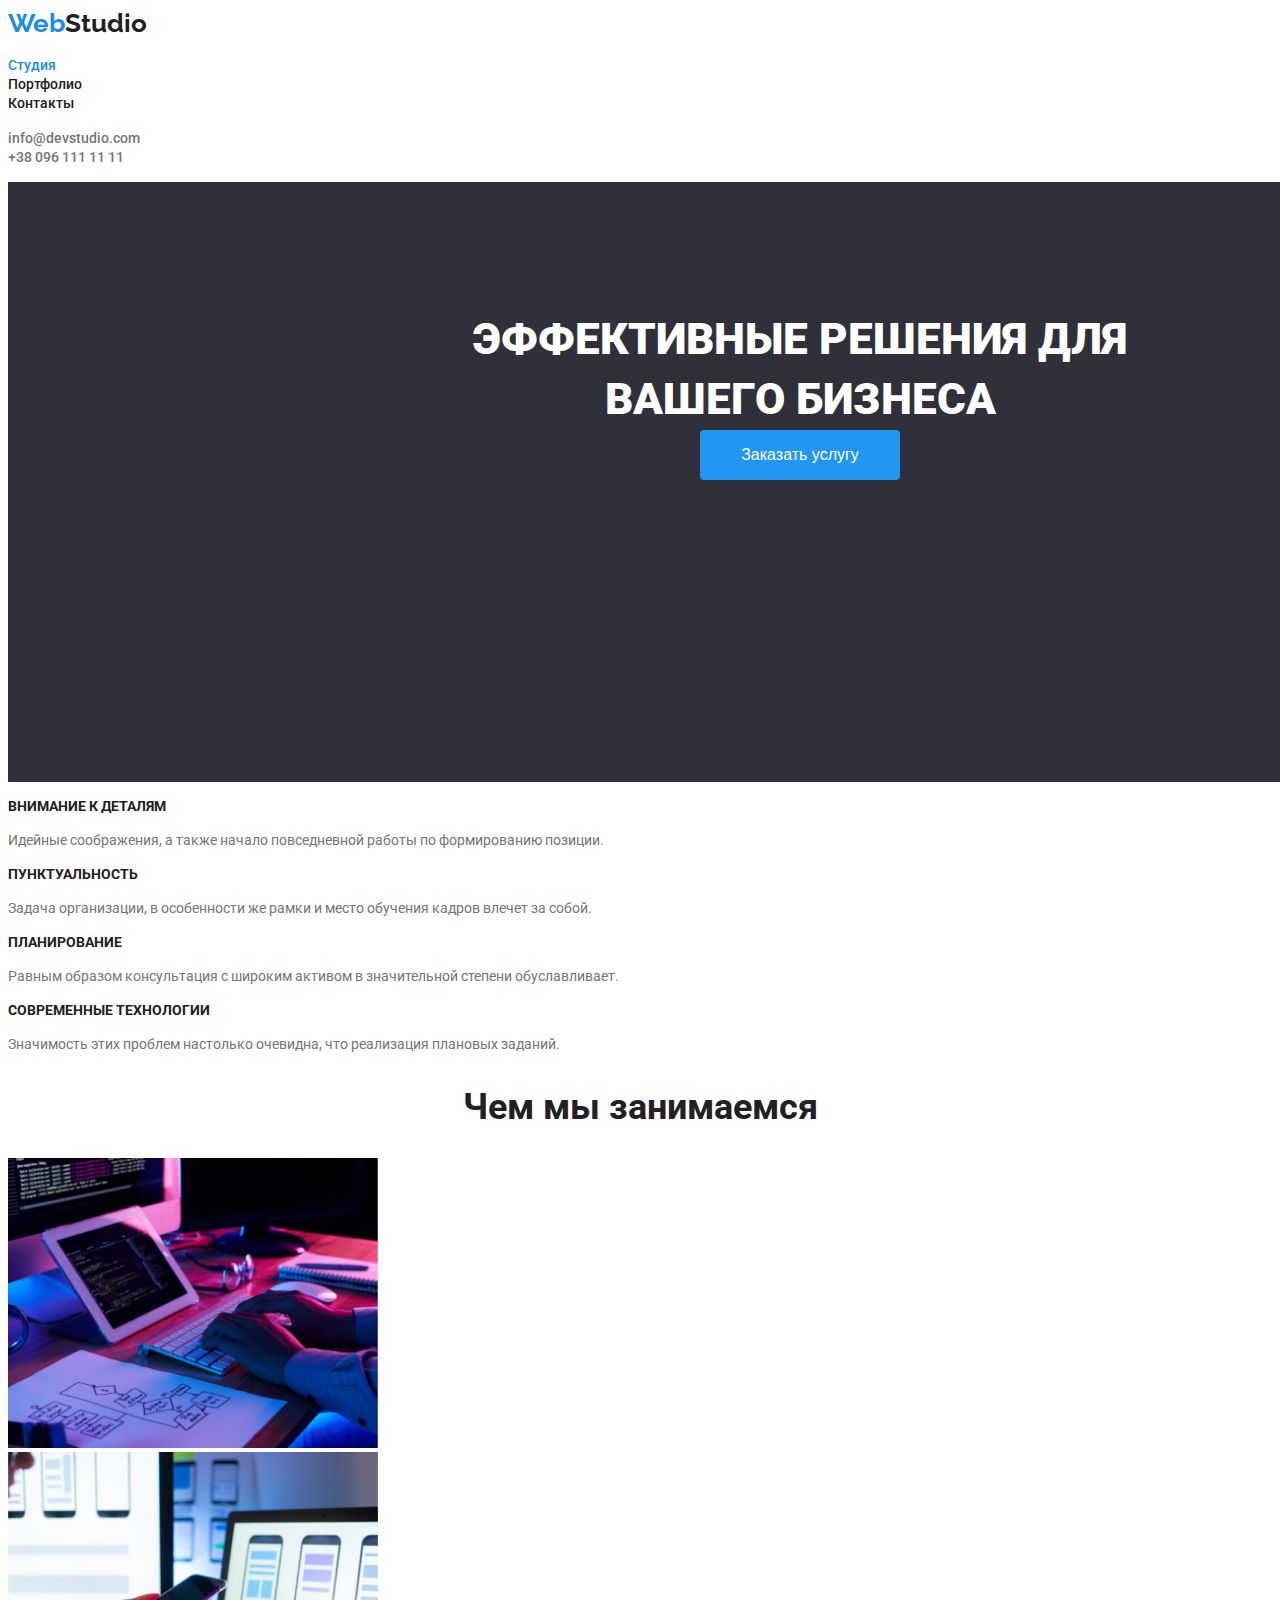
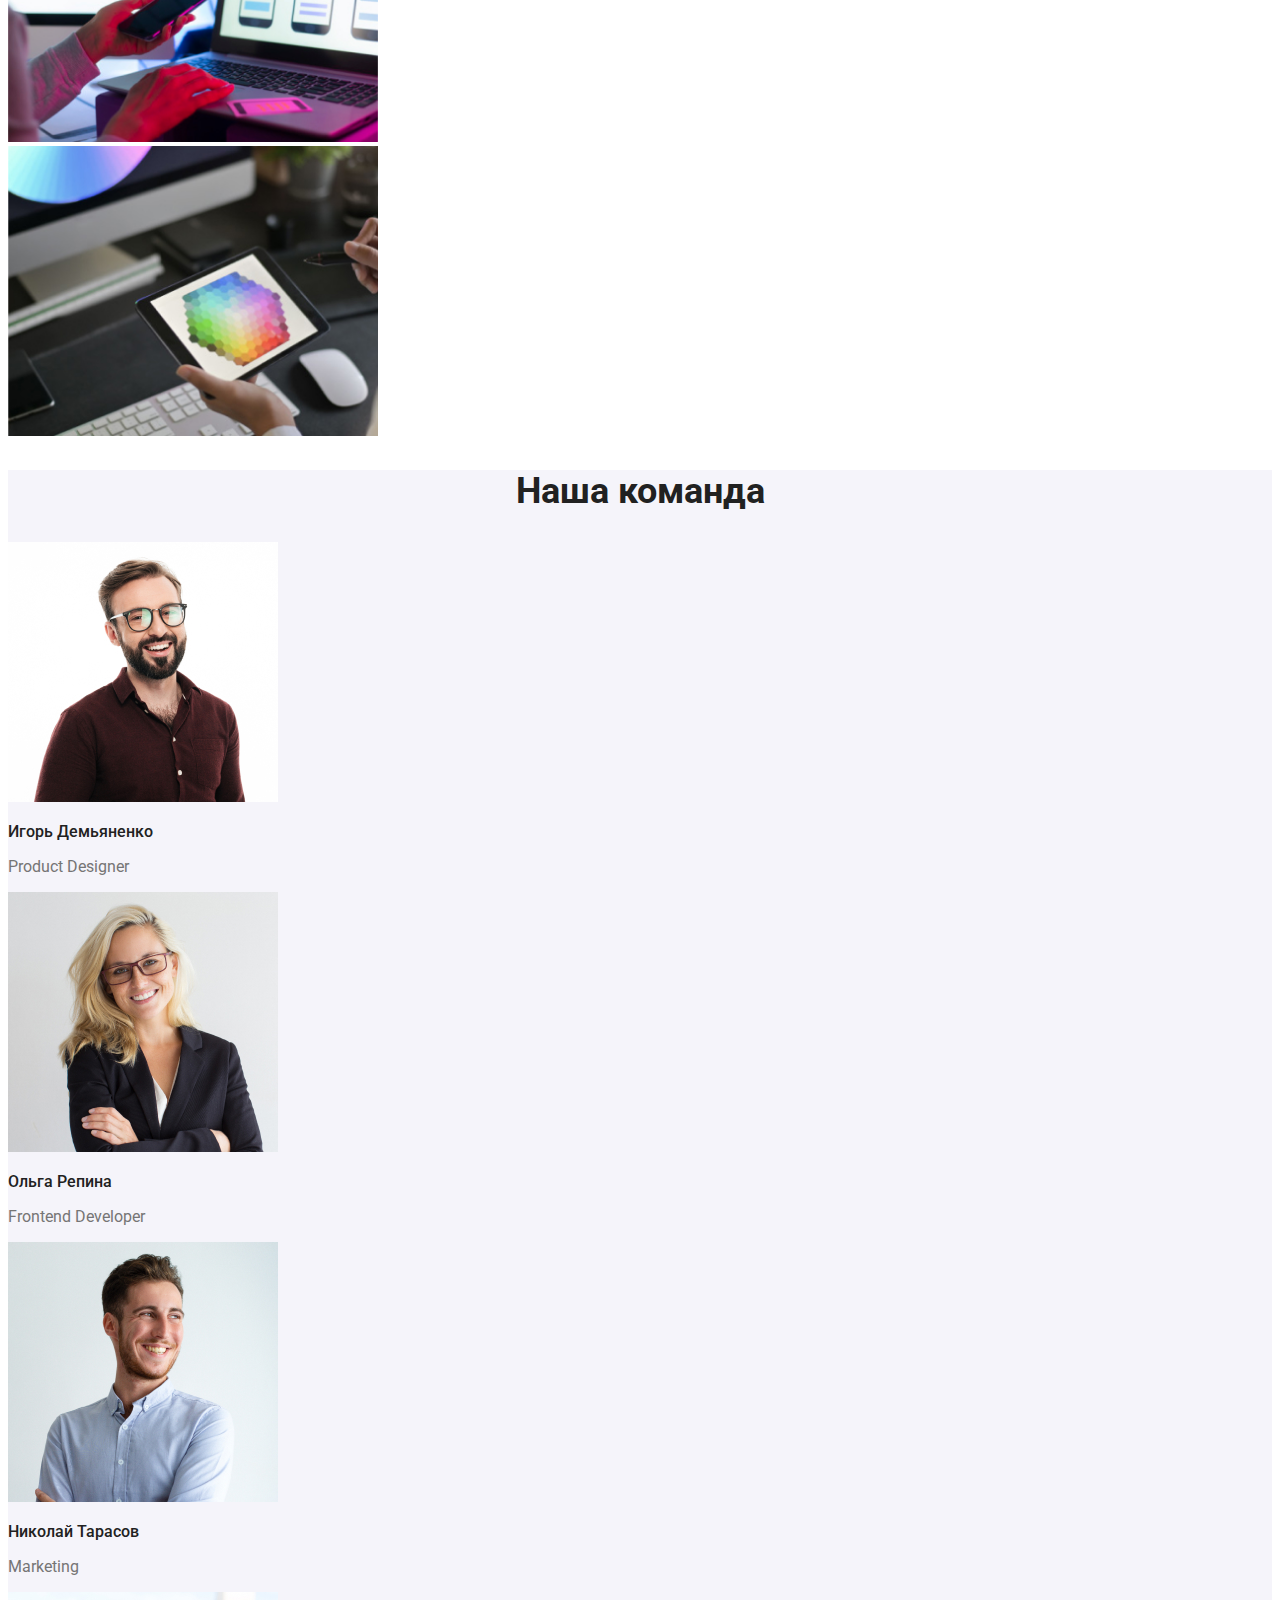
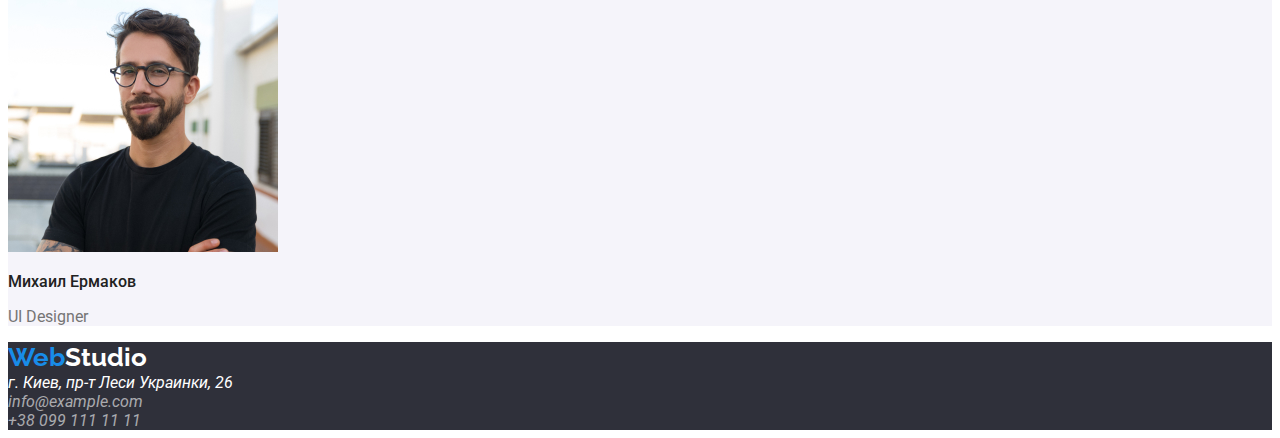
<file: docs/index.html>
<!DOCTYPE html>
<html lang="en">
  <head>
    <meta charset="UTF-8" />
    <meta http-equiv="X-UA-Compatible" content="IE=edge" />
    <meta name="viewport" content="width=device-width, initial-scale=1.0" />
    <link rel="stylesheet" href="./css/styles.css" />
    <title>Main</title>
    <link rel="preconnect" href="https://fonts.googleapis.com" />
    <link rel="preconnect" href="https://fonts.gstatic.com" crossorigin />
    <link
      href="https://fonts.googleapis.com/css2?family=Raleway:wght@700&family=Roboto:wght@400;500;700;900&display=swap"
      rel="stylesheet"
    />
  </head>

  <body class="text">
    <header>
      <nav>
        <a href="./index.html" class="logo">
          <span class="in-span">Web</span>Studio</a
        >
        <ul class="head-nav">
          <li>
            <a href="./index.html" class="active-page">Студия</a>
          </li>
          <li><a href="./portfolio.html">Портфолио</a></li>
          <li><a href="">Контакты</a></li>
        </ul>
        <ul class="head-nav text-paragraph-connect">
          <li>
            <a href="mailto:info@devstudio.com">info@devstudio.com</a>
          </li>
          <li>
            <a href="tel:+380961111111">+38 096 111 11 11</a>
          </li>
        </ul>
      </nav>
    </header>

    <main>
      <section class="back-color-dark upper-text hero-size">
        <h1 class="position-text">Эффективные решения для вашего бизнеса</h1>
        <button
          type="button"
          class="active-button position-button order-servis"
        >
          Заказать услугу
        </button>
      </section>

      <section class="upper-text">
        <h2 class="visually-hidden">Наши преимущества</h2>
        <ul class="text-paragraph">
          <li>
            <h3>Внимание к деталям</h3>
            <p>
              Идейные соображения, а также начало повседневной работы по
              формированию позиции.
            </p>
          </li>
          <li>
            <h3>Пунктуальность</h3>
            <p>
              Задача организации, в особенности же рамки и место обучения кадров
              влечет за собой.
            </p>
          </li>
          <li>
            <h3>Планирование</h3>
            <p>
              Равным образом консультация с широким активом в значительной
              степени обуславливает.
            </p>
          </li>
          <li>
            <h3>Современные технологии</h3>
            <p>
              Значимость этих проблем настолько очевидна, что реализация
              плановых заданий.
            </p>
          </li>
        </ul>
      </section>

      <section>
        <h2>Чем мы занимаемся</h2>
        <ul>
          <li>
            <img
              src="./img/1.jpg"
              alt="the developer works in the workplace"
              width="370"
            />
          </li>
          <li>
            <img
              src="./img/2.jpg "
              alt="mobile application development"
              width="370"
            />
          </li>
          <li>
            <img src="./img/3.jpg" alt="graphic design" width="370" />
          </li>
        </ul>
      </section>
      <section class="back-color-light size-h3">
        <h2>Наша команда</h2>
        <ul class="text-paragraph">
          <li>
            <img src="./img/4.jpg" alt="man in brown shirt" width="270" />
            <h3>Игорь Демьяненко</h3>
            <p>Product Designer</p>
          </li>
          <li>
            <img src="./img/5.jpg" alt="woman in black jacket" width="270" />
            <h3>Ольга Репина</h3>
            <p>Frontend Developer</p>
          </li>
          <li>
            <img src="./img/6.jpg" alt="man in blue shirt" width="270" />
            <h3>Николай Тарасов</h3>
            <p>Marketing</p>
          </li>
          <li>
            <img src="./img/7.jpg" alt="man in black t-shirt" width="270" />
            <h3>Михаил Ермаков</h3>
            <p>UI Designer</p>
          </li>
        </ul>
      </section>
    </main>

    <footer class="back-color-dark">
      <a href="./index.html" class="logo">
        <span class="in-span">Web</span>Studio</a
      >
      <address class="addr">
        г. Киев, пр-т Леси Украинки, 26<br />

        <a href="mailto:info@devstudio.com">info@example.com</a> <br />
        <a href="tel:+380961111111">+38 099 111 11 11</a>
      </address>
    </footer>
  </body>
</html>
</file>
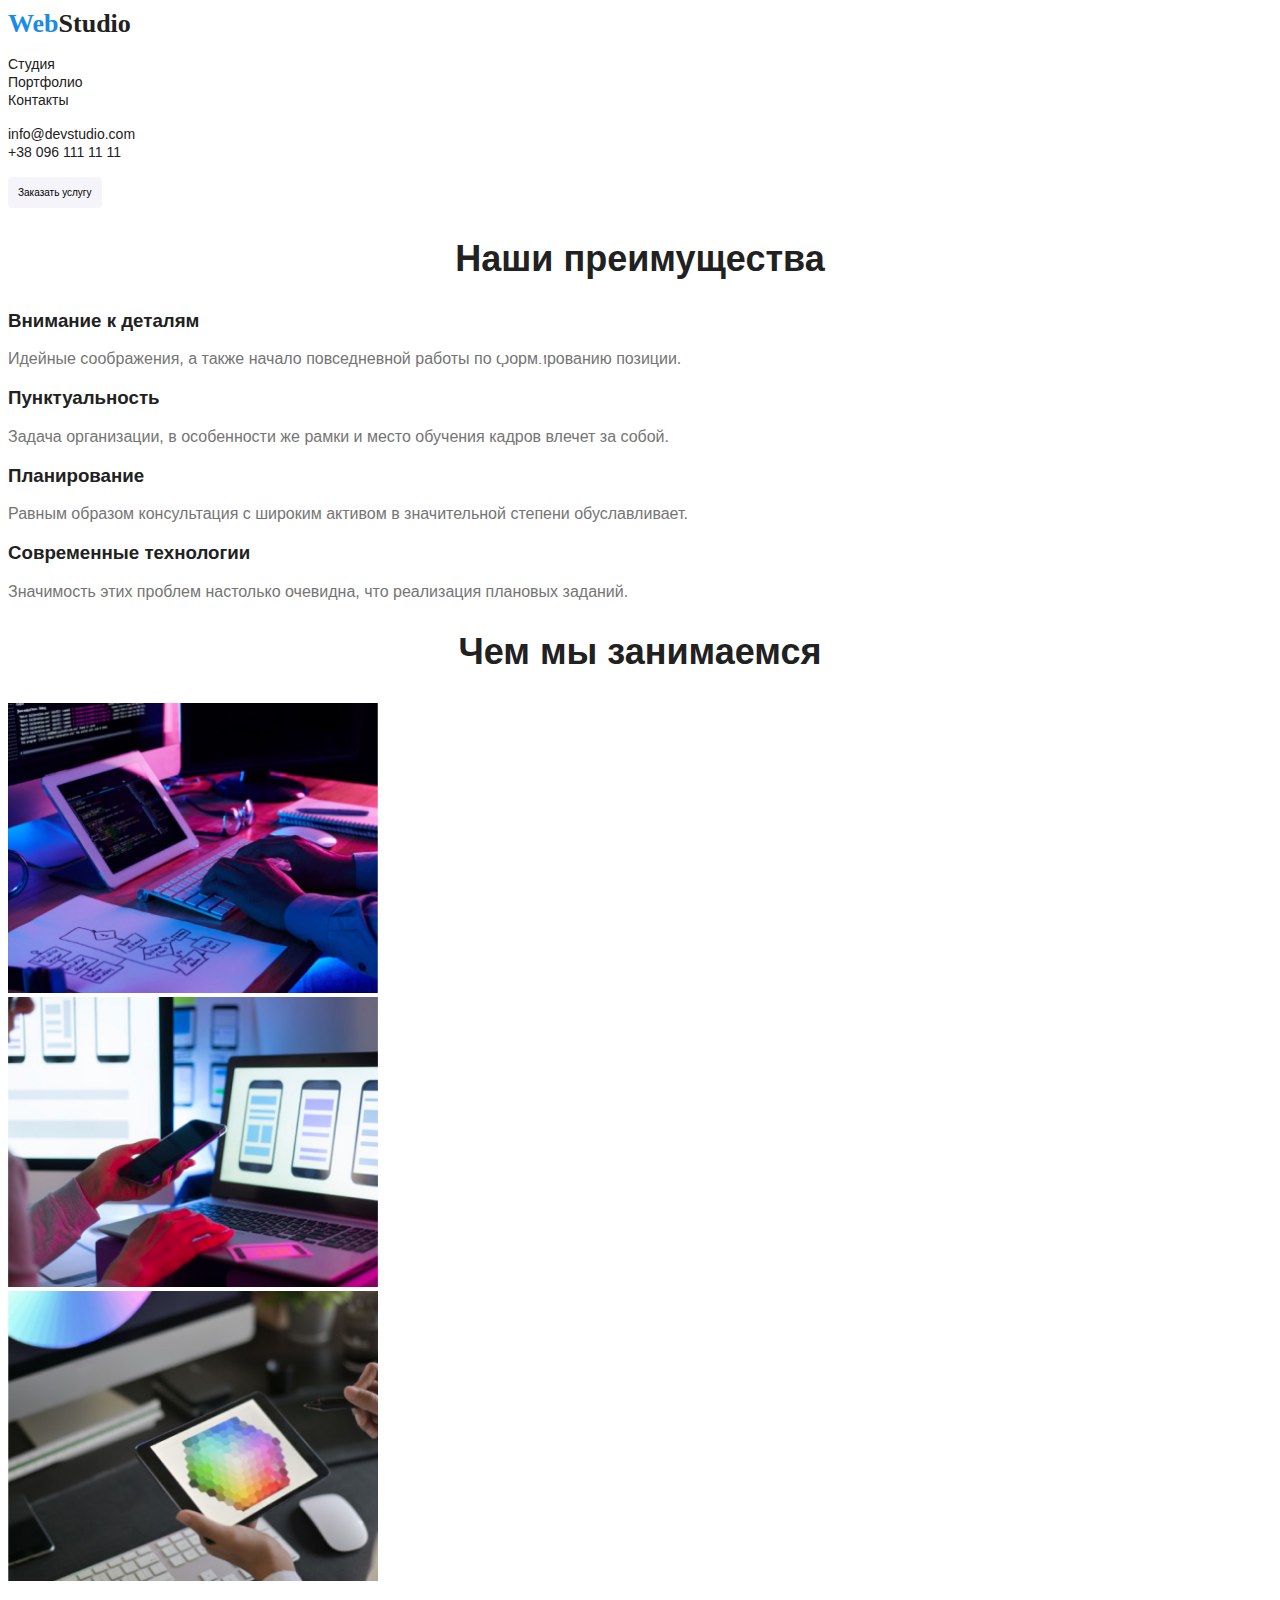
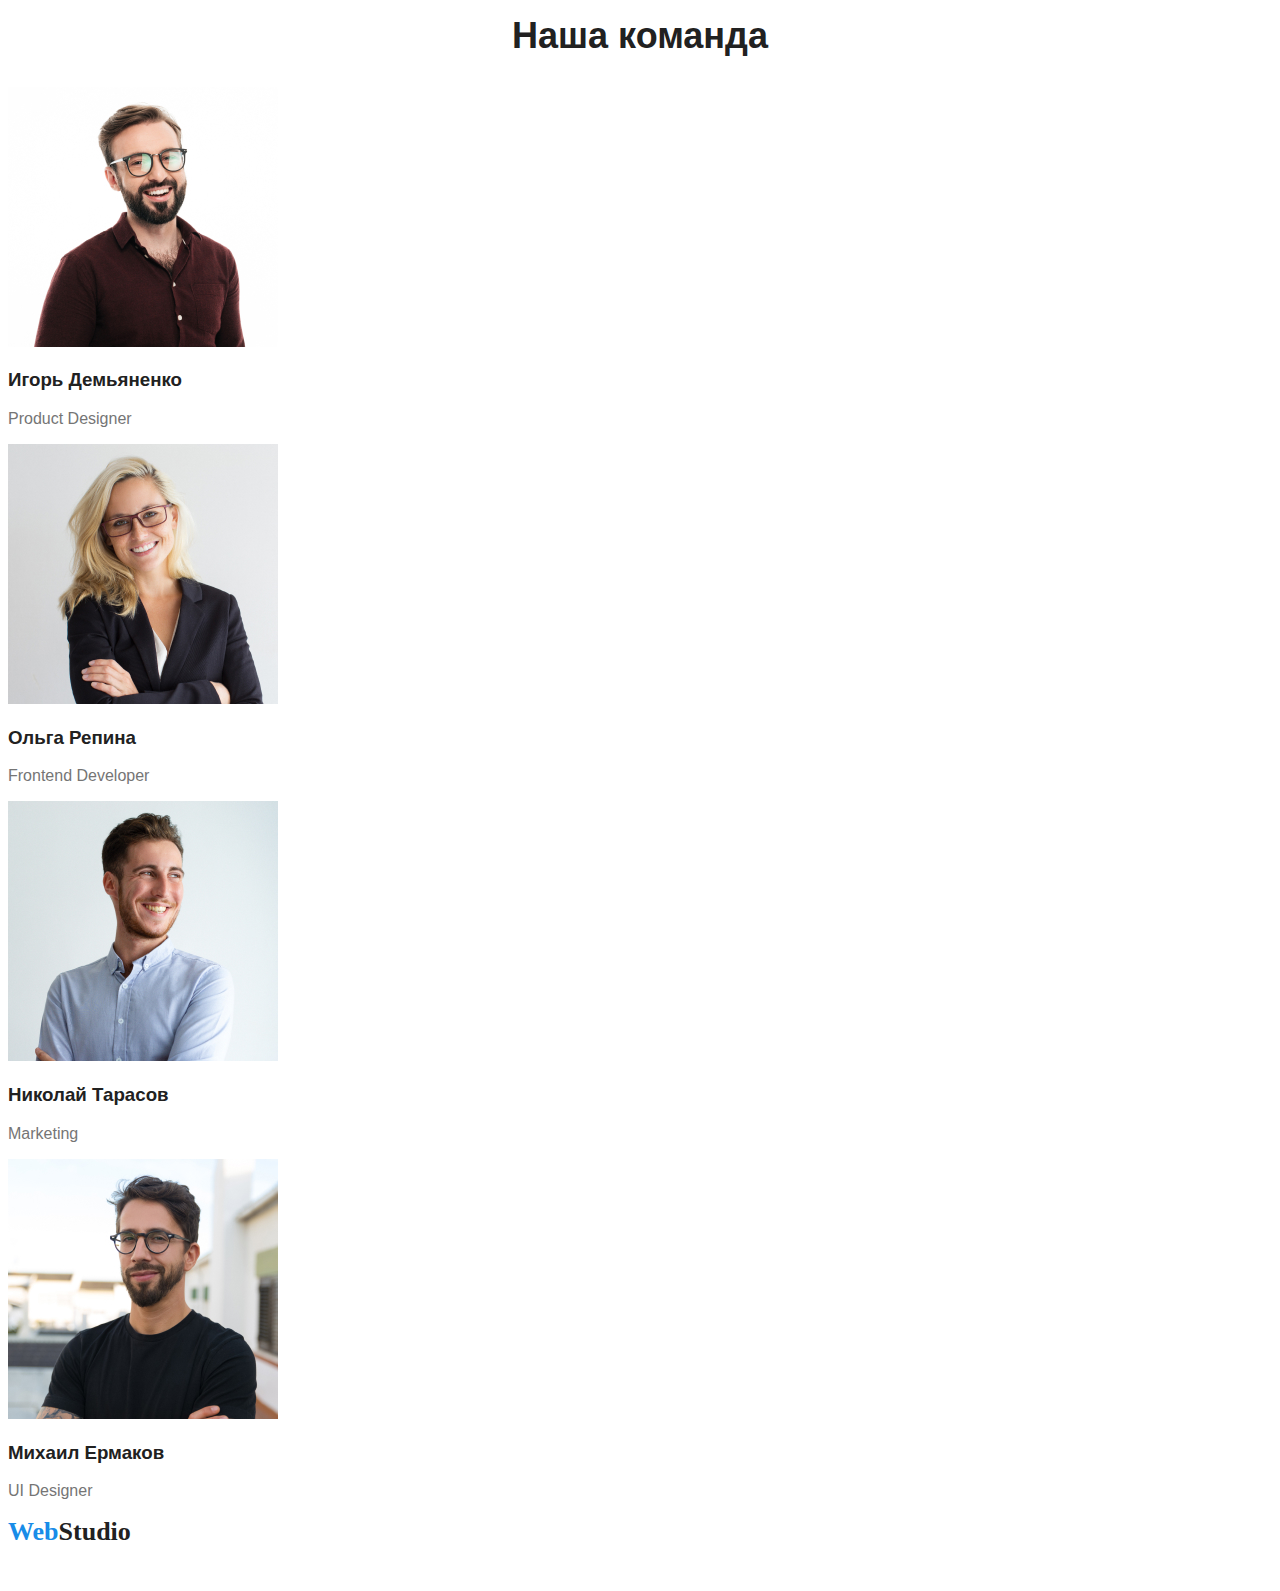
<file: docs/main.html>
<!DOCTYPE html>
<html lang="en">
  <head>
    <meta charset="UTF-8" />
    <meta http-equiv="X-UA-Compatible" content="IE=edge" />
    <meta name="viewport" content="width=device-width, initial-scale=1.0" />
    <link rel="stylesheet" href="./css/styles.css" />
    <title>Main</title>
  </head>

  <body class="text">
    <header>
      <nav>
        <a href="./main.html" class="logo">
          <span class="in-span">Web</span>Studio</a
        >
        <ul class="head-nav">
          <li><a href="./main.html">Студия</a></li>
          <li><a href="./portfolio.html">Портфолио</a></li>
          <li><a href="">Контакты</a></li>
        </ul>
        <ul class="head-nav text-paragraph">
          <li>
            <a href="mailto:info@devstudio.com">info@devstudio.com</a>
          </li>
          <li>
            <a href="tel:+380961111111">+38 096 111 11 11</a>
          </li>
        </ul>
      </nav>
    </header>

    <main>
      <section class="sect-back-colr">
        <h1>Эффективные решения для вашего бизнеса</h1>
        <button type="button">Заказать услугу</button>
      </section>

      <section>
        <h2>Наши преимущества</h2>
        <ul class="text-paragraph">
          <li>
            <h3>Внимание к деталям</h3>
            <p>
              Идейные соображения, а также начало повседневной работы по
              формированию позиции.
            </p>
          </li>
          <li>
            <h3>Пунктуальность</h3>
            <p>
              Задача организации, в особенности же рамки и место обучения кадров
              влечет за собой.
            </p>
          </li>
          <li>
            <h3>Планирование</h3>
            <p>
              Равным образом консультация с широким активом в значительной
              степени обуславливает.
            </p>
          </li>
          <li>
            <h3>Современные технологии</h3>
            <p>
              Значимость этих проблем настолько очевидна, что реализация
              плановых заданий.
            </p>
          </li>
        </ul>
      </section>

      <section>
        <h2>Чем мы занимаемся</h2>
        <ul>
          <li>
            <img
              src="./img/1.jpg"
              alt="the developer works in the workplace"
              width="370"
            />
          </li>
          <li>
            <img
              src="./img/2.jpg "
              alt="mobile application development"
              width="370"
            />
          </li>
          <li>
            <img src="./img/3.jpg" alt="graphic design" width="370" />
          </li>
        </ul>
      </section>
      <section>
        <h2>Наша команда</h2>
        <ul class="text-paragraph">
          <li>
            <img src="./img/4.jpg" alt="man in brown shirt" width="270" />
            <h3>Игорь Демьяненко</h3>
            <p>Product Designer</p>
          </li>
          <li>
            <img src="./img/5.jpg" alt="woman in black jacket" width="270" />
            <h3>Ольга Репина</h3>
            <p>Frontend Developer</p>
          </li>
          <li>
            <img src="./img/6.jpg" alt="man in blue shirt" width="270" />
            <h3>Николай Тарасов</h3>
            <p>Marketing</p>
          </li>
          <li>
            <img src="./img/7.jpg" alt="man in black t-shirt" width="270" />
            <h3>Михаил Ермаков</h3>
            <p>UI Designer</p>
          </li>
        </ul>
      </section>
    </main>

    <footer class="sect-back-colr">
      <a href="./main.html" class="logo">
        <span class="in-span">Web</span>Studio</a
      >
      <address class="addr">
        г. Киев, пр-т Леси Украинки, 26<br />

        <a href="mailto:info@devstudio.com">info@example.com</a>
        <a href="tel:+380961111111">+38 099 111 11 11</a>
      </address>
    </footer>
  </body>
</html>
</file>
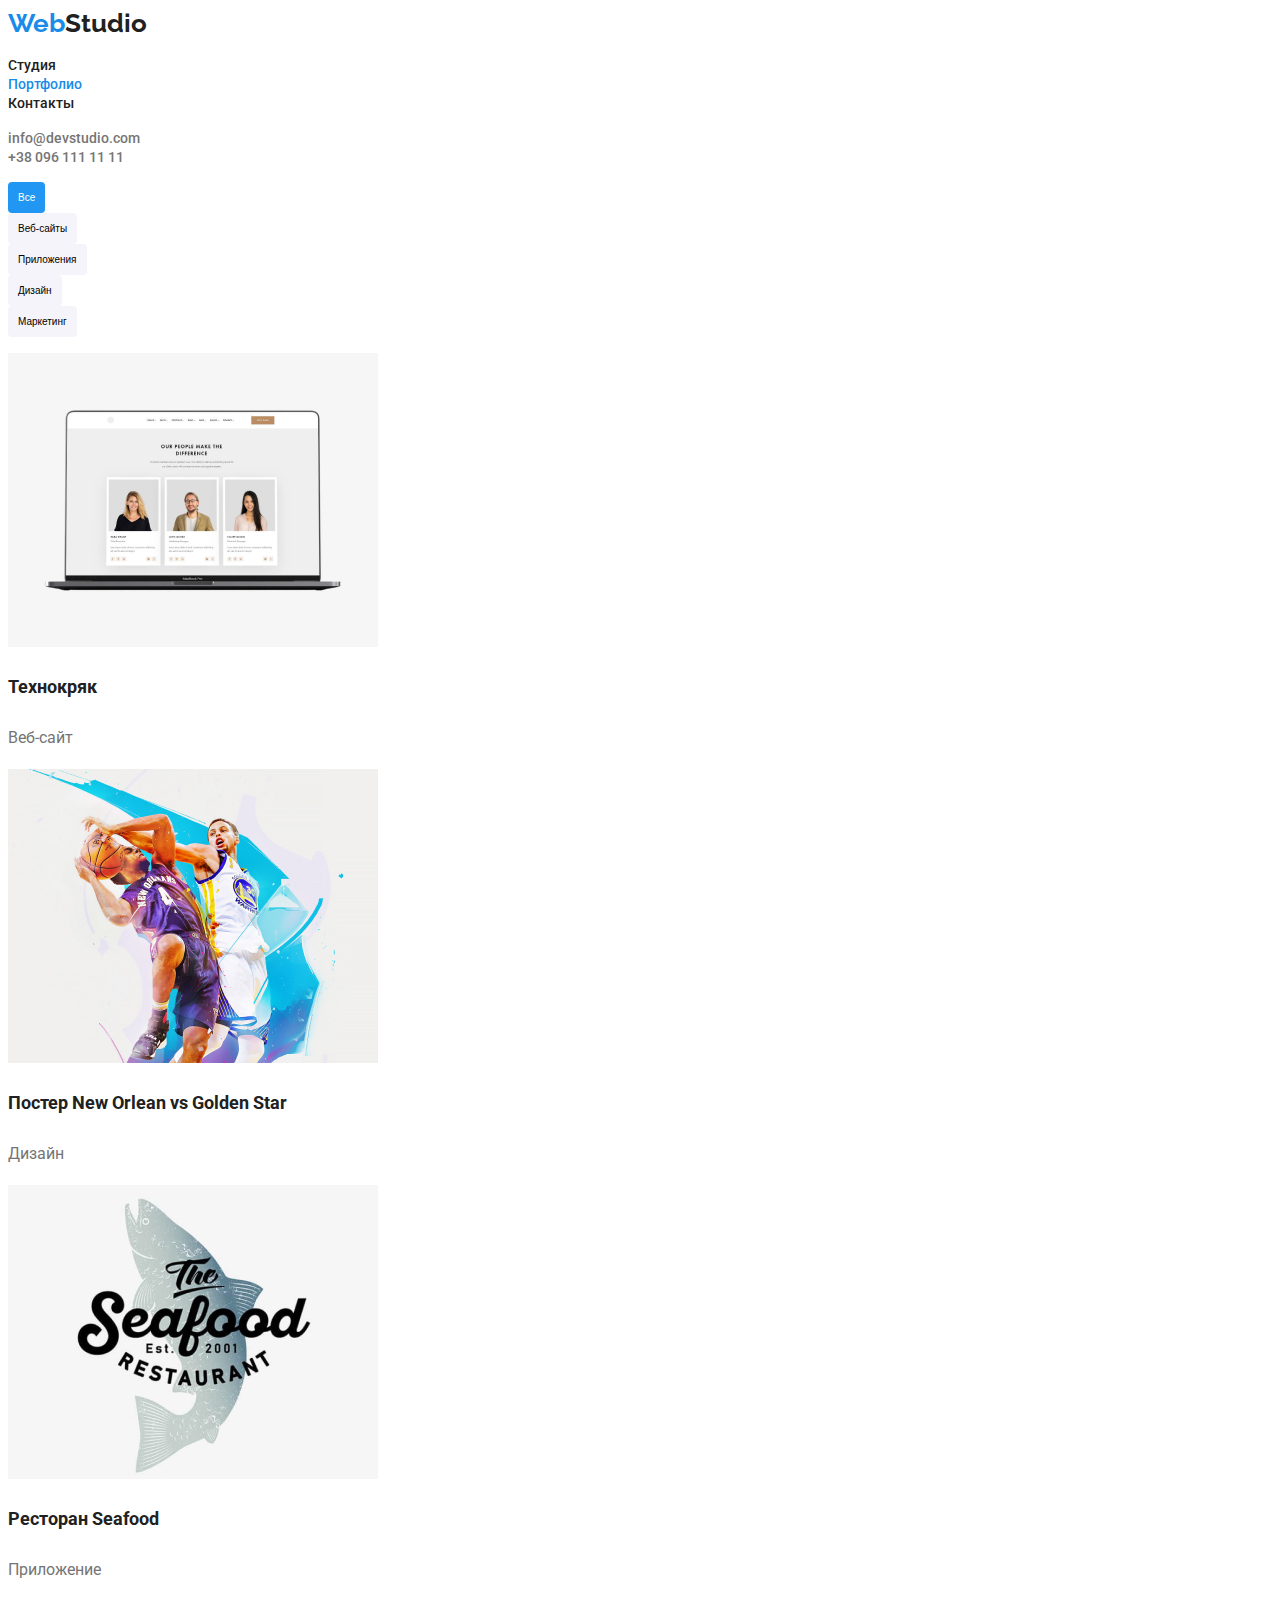
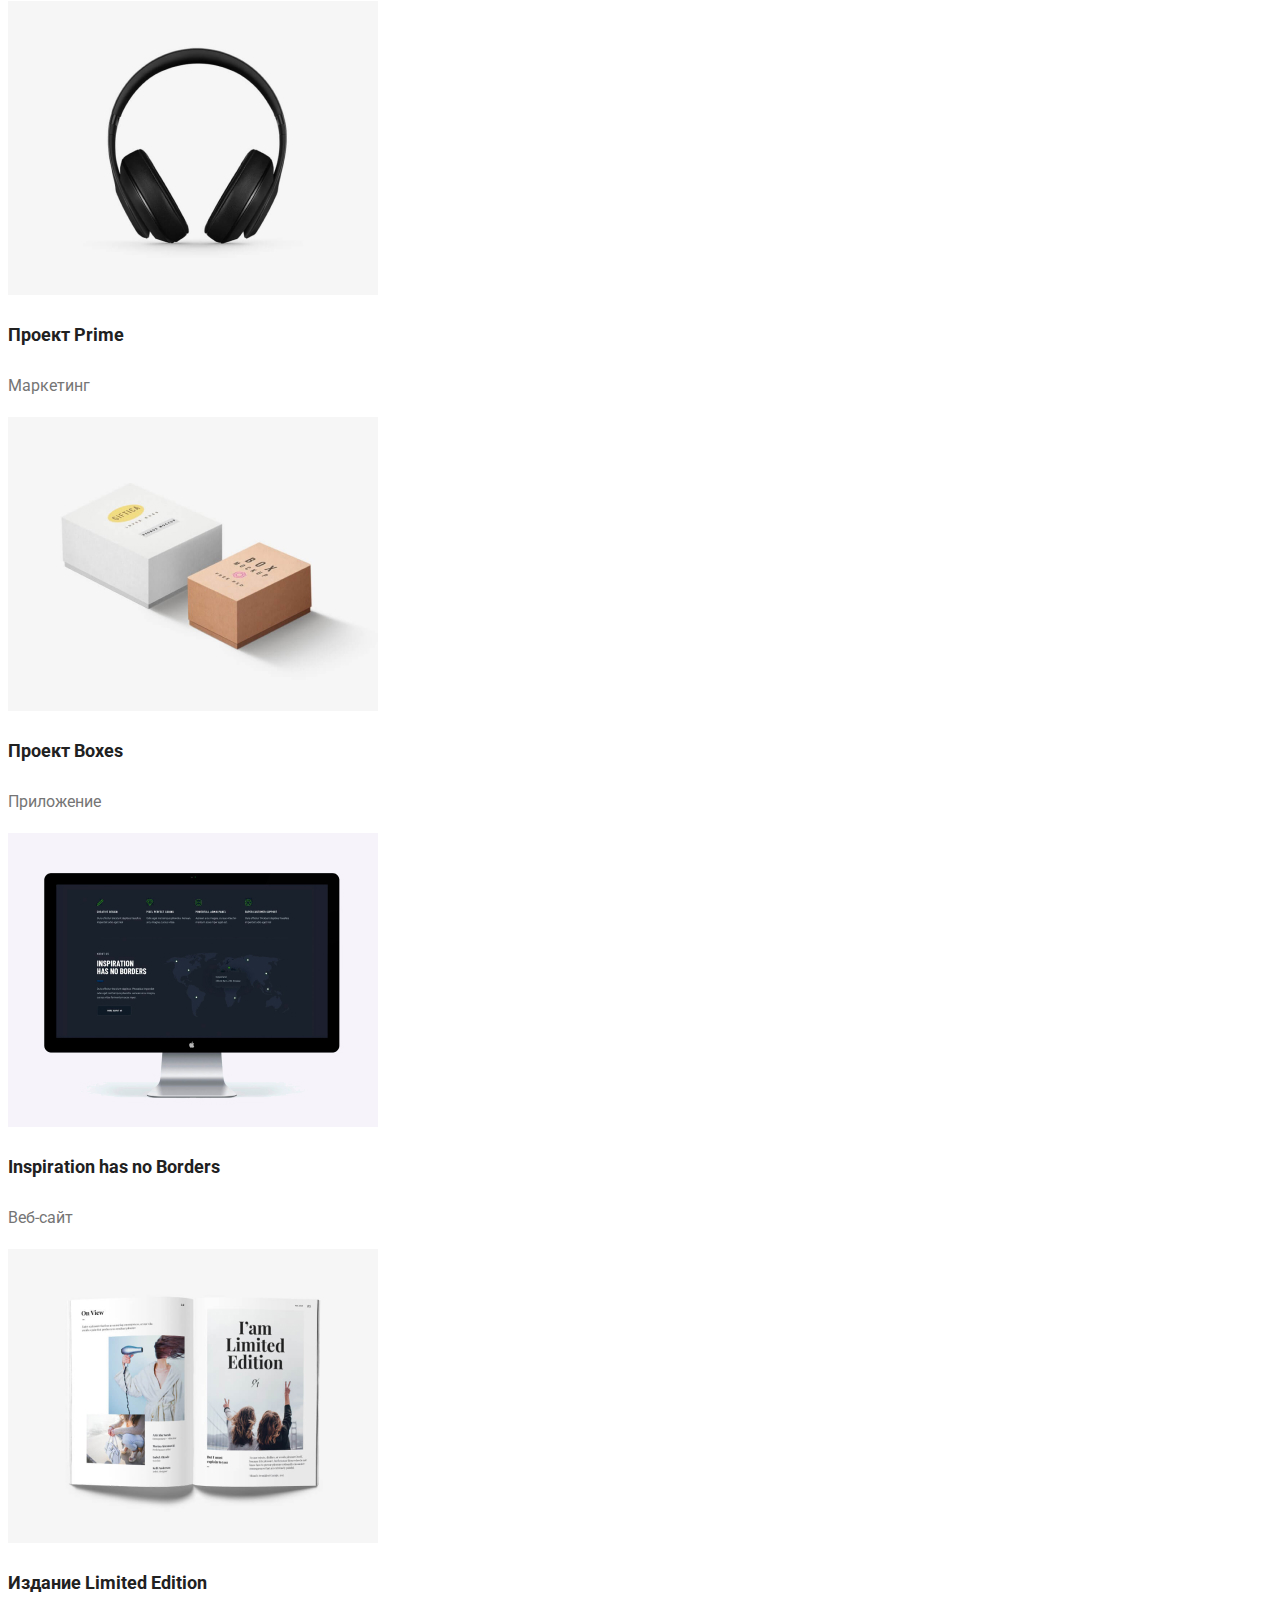
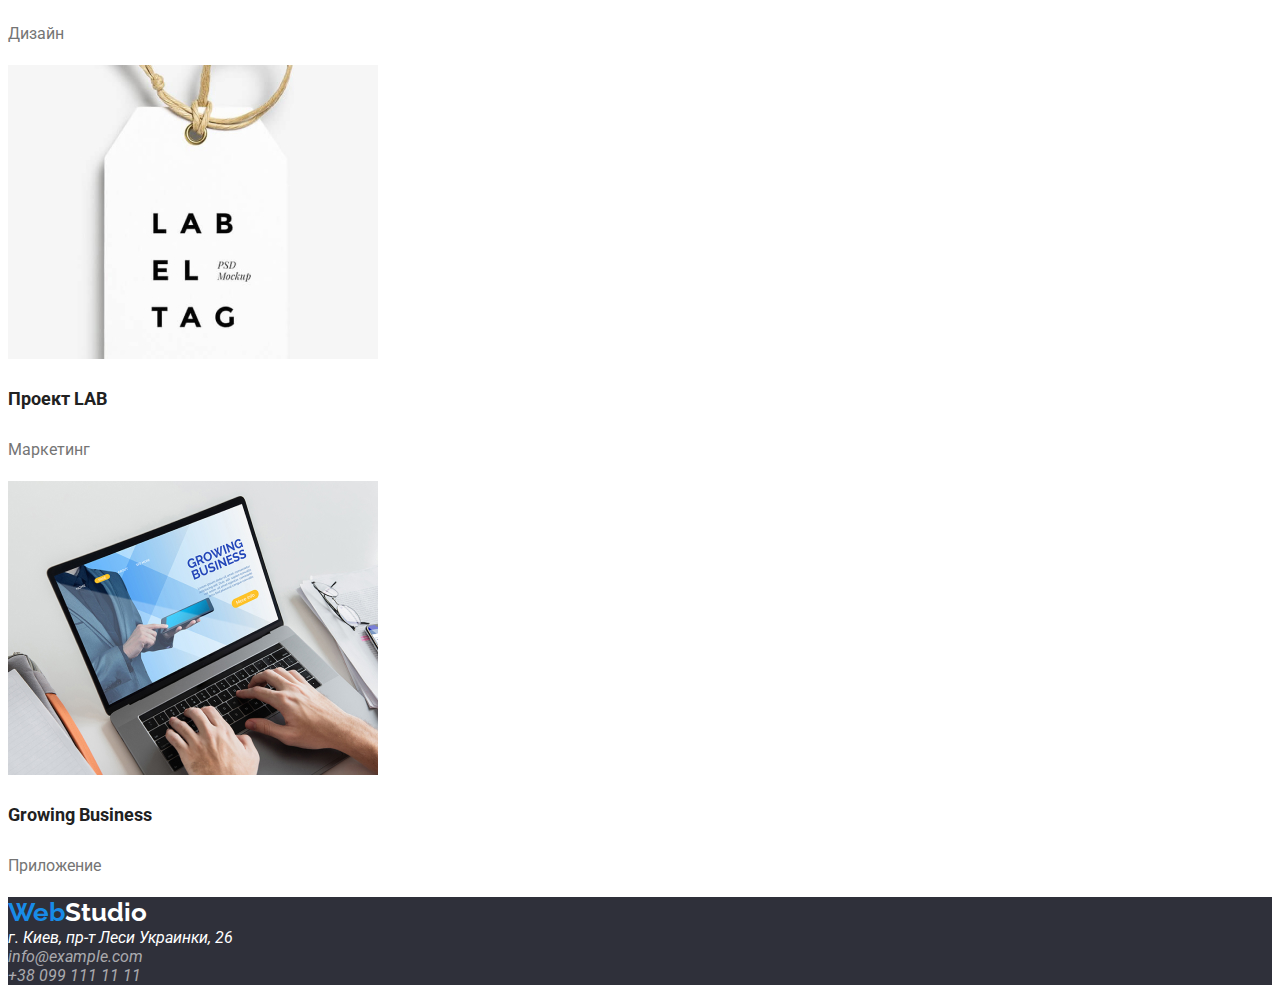
<file: docs/portfolio.html>
<!DOCTYPE html>
<html lang="en">
  <head>
    <meta charset="UTF-8" />
    <meta http-equiv="X-UA-Compatible" content="IE=edge" />
    <meta name="viewport" content="width=device-width, initial-scale=1.0" />
    <link rel="stylesheet" href="./css/styles.css" />
    <title>Main</title>
    <link rel="preconnect" href="https://fonts.googleapis.com" />
    <link rel="preconnect" href="https://fonts.gstatic.com" crossorigin />
    <link
      href="https://fonts.googleapis.com/css2?family=Raleway:wght@700&family=Roboto:wght@400;500;700;900&display=swap"
      rel="stylesheet"
    />
  </head>

  <body class="text">
    <header>
      <nav>
        <a href="./index.html" class="logo">
          <span class="in-span">Web</span>Studio</a
        >
        <ul class="head-nav">
          <li>
            <a href="./index.html">Студия</a>
          </li>
          <li><a href="./portfolio.html" class="active-page">Портфолио</a></li>
          <li><a href="">Контакты</a></li>
        </ul>
        <ul class="head-nav text-paragraph-connect">
          <li>
            <a href="mailto:info@devstudio.com">info@devstudio.com</a>
          </li>
          <li>
            <a href="tel:+380961111111">+38 096 111 11 11</a>
          </li>
        </ul>
      </nav>
    </header>
    <main>
      <h1>Портфолио</h1>

      <section class="icon-text">
        <h2 class="visually-hidden">Меню</h2>
        <ul>
          <li><button type="button" class="active-button">Все</button></li>
          <li><button type="button">Веб-сайты</button></li>
          <li><button type="button">Приложения</button></li>
          <li><button type="button">Дизайн</button></li>
          <li><button type="button">Маркетинг</button></li>
        </ul>

        <ul class="text-paragraph">
          <li>
            <a href="">
              <img
                src="./img/8.jpg"
                alt="Сайт на экране ноутбука"
                width="370"
              />
              <h3>Технокряк</h3>
              <p>Веб-сайт</p>
            </a>
          </li>
          <li>
            <a href="">
              <img src="./img/9.jpg" alt="Два баскетболиста" width="370" />
              <h3>Постер New Orlean vs Golden Star</h3>
              <p>Дизайн</p></a
            >
          </li>
          <li>
            <a href="">
              <img src="./img/10.jpg" alt="Логотип рестарана" width="370" />
              <h3>Ресторан Seafood</h3>
              <p>Приложение</p></a
            >
          </li>
          <li>
            <a href="">
              <img src="./img/11.jpg" alt="Наушники" width="370" />
              <h3>Проект Prime</h3>
              <p>Маркетинг</p></a
            >
          </li>
          <li>
            <a href="">
              <img src="./img/12.jpg" alt="Коробки" width="370" />
              <h3>Проект Boxes</h3>
              <p>Приложение</p></a
            >
          </li>
          <li>
            <a href="">
              <img
                src="./img/13.jpg"
                alt="Монитор с изображением сайта"
                width="370"
              />
              <h3>Inspiration has no Borders</h3>
              <p>Веб-сайт</p></a
            >
          </li>
          <li>
            <a href="">
              <img src="./img/14.jpg" alt="Журнал" width="370" />
              <h3>Издание Limited Edition</h3>
              <p>Дизайн</p></a
            >
          </li>
          <li>
            <a href="">
              <img src="./img/15.jpg" alt="Лейбл" width="370" />
              <h3>Проект LAB</h3>
              <p>Маркетинг</p></a
            >
          </li>

          <li>
            <a href="">
              <img
                src="./img/16.jpg"
                alt="Ноутбук с изображением сайта "
                width="370"
              />
              <h3>Growing Business</h3>
              <p>Приложение</p></a
            >
          </li>
        </ul>
      </section>
    </main>

    <footer class="back-color-dark">
      <a href="./index.html" class="logo">
        <span class="in-span">Web</span>Studio</a
      >
      <address class="addr">
        г. Киев, пр-т Леси Украинки, 26<br />

        <a href="mailto:info@devstudio.com">info@example.com</a> <br />
        <a href="tel:+380961111111">+38 099 111 11 11</a>
      </address>
    </footer>
  </body>
</html>
</file>
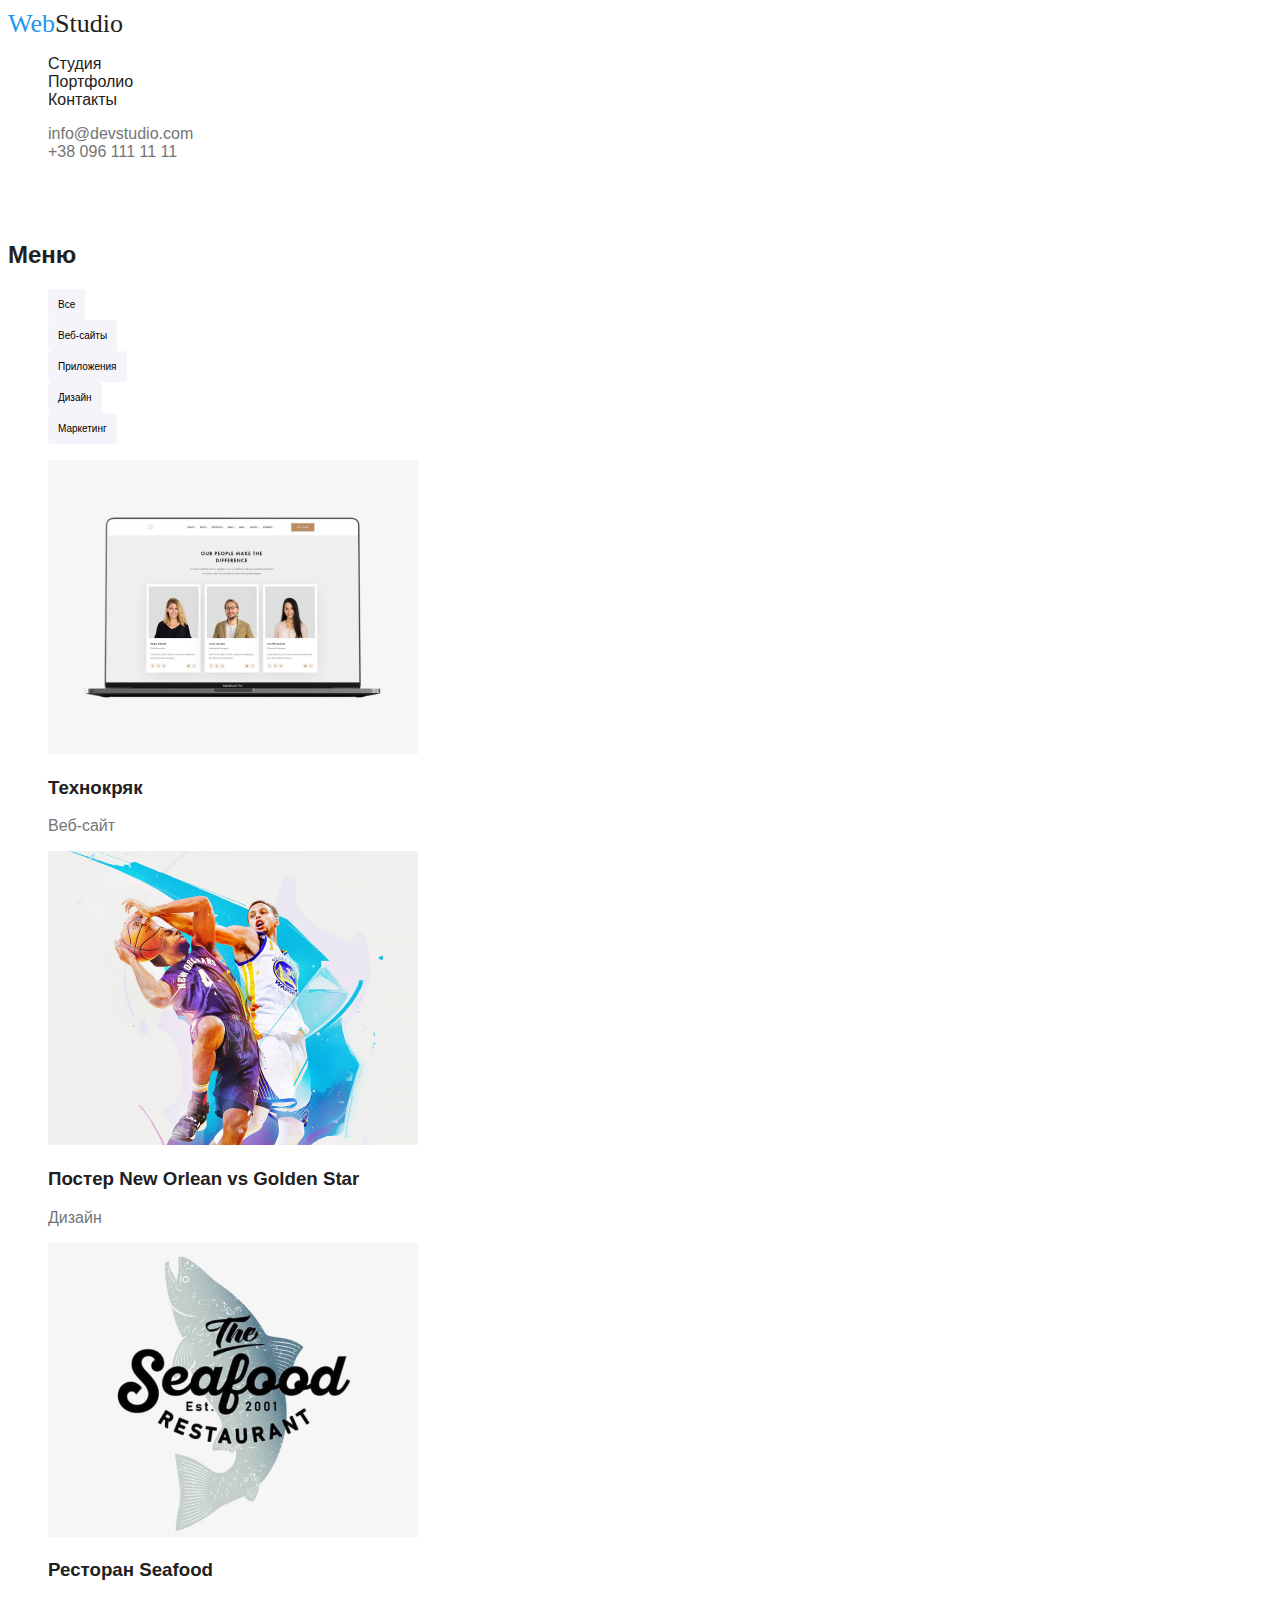
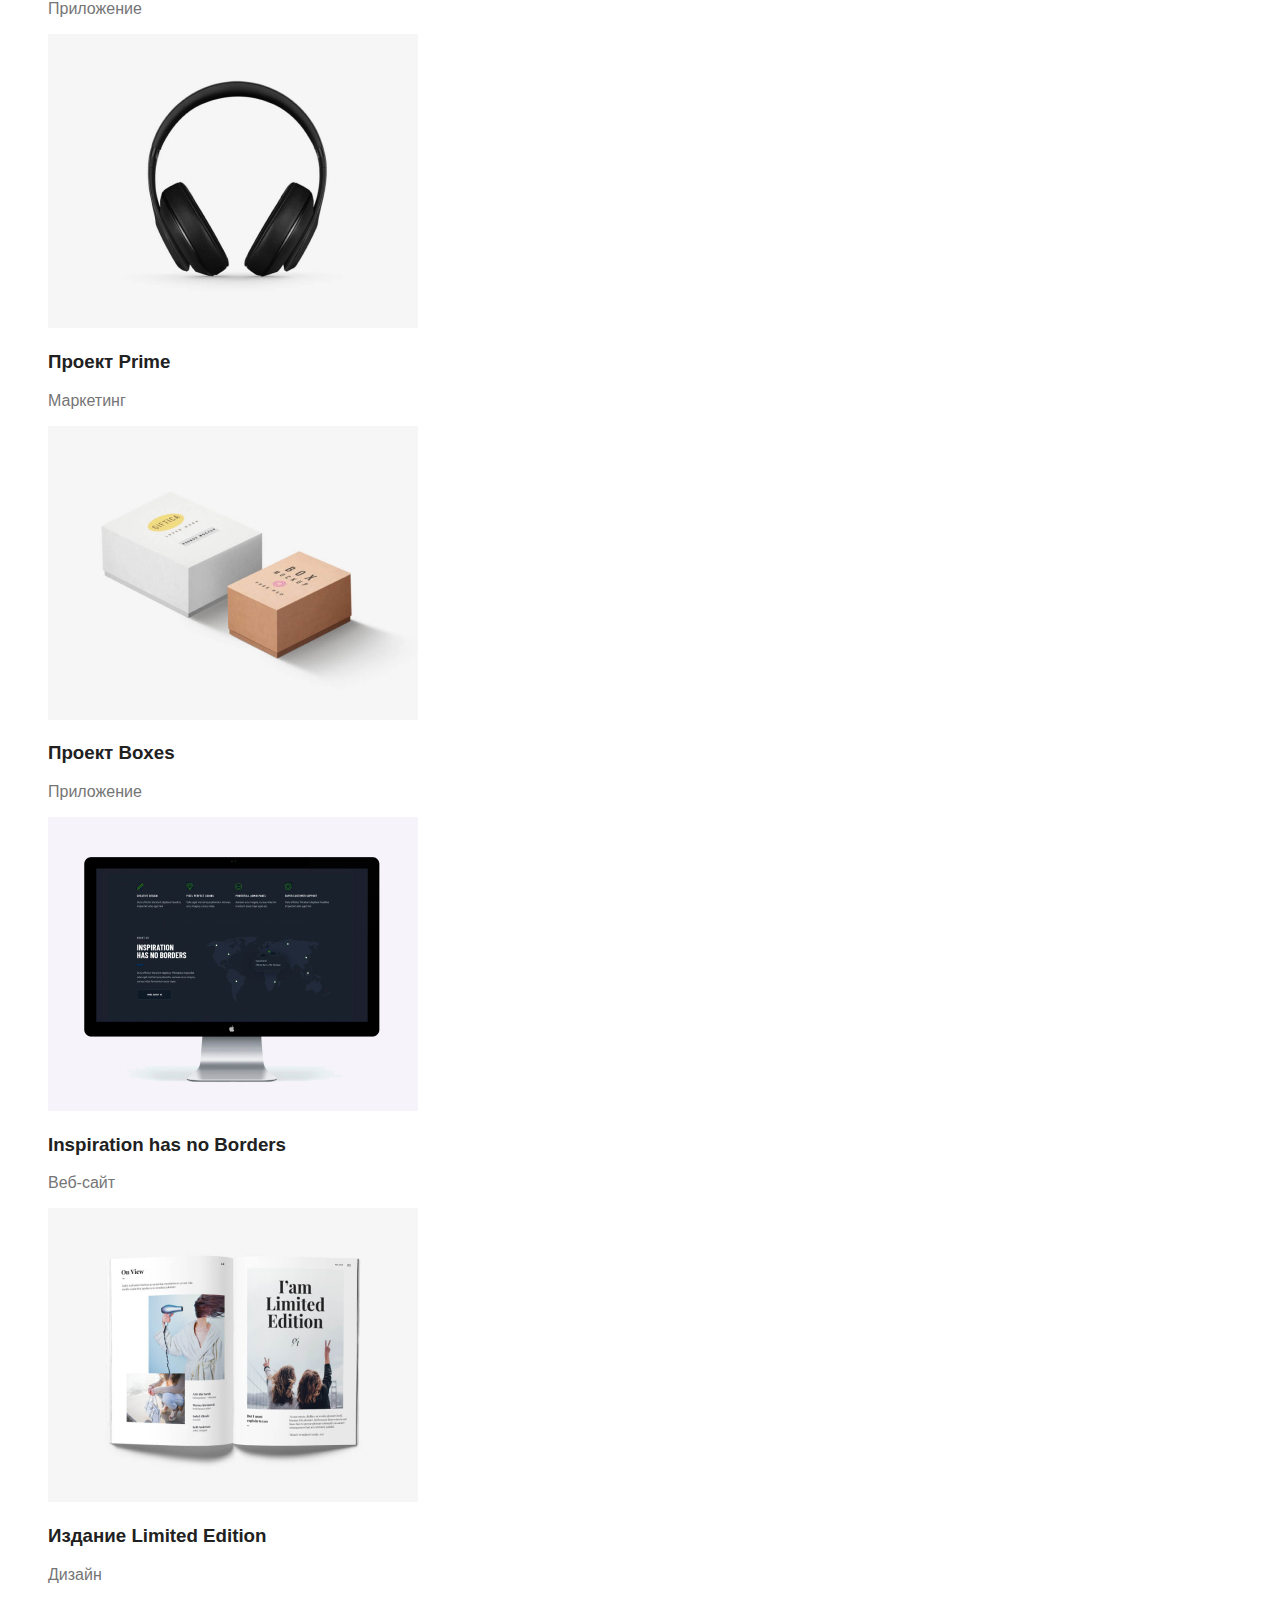
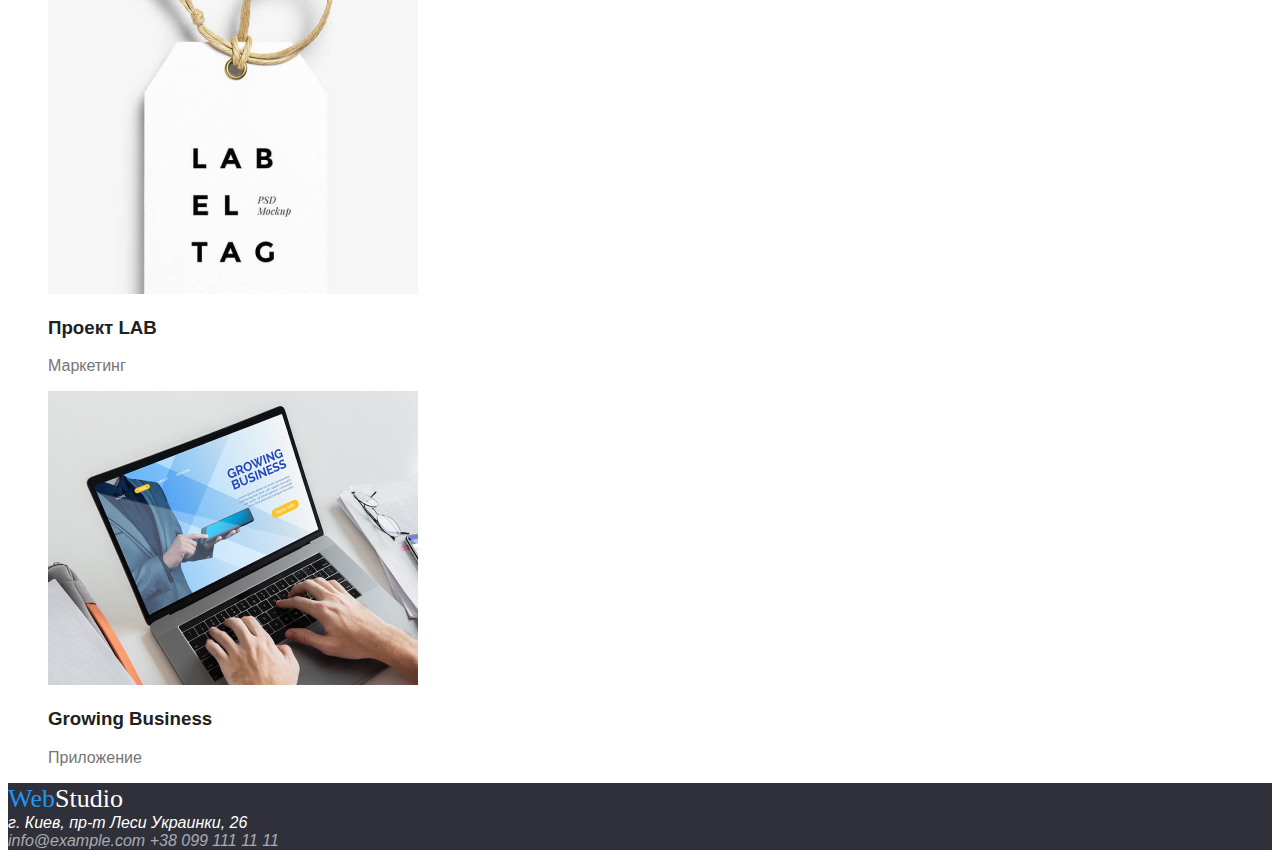
<file: docs/html-docs/portfolio.html>
<!DOCTYPE html>
<html lang="en">
  <head>
    <meta charset="UTF-8" />
    <meta http-equiv="X-UA-Compatible" content="IE=edge" />
    <meta name="viewport" content="width=device-width, initial-scale=1.0" />
    <link rel="stylesheet" href="./css/styles.css" />
    <title>Main</title>
  </head>

  <body class="text">
    <header>
      <nav>
        <a href="./main.html" class="logo">
          <span class="in-span">Web</span>Studio</a
        >
        <ul class="head-nav">
          <li><a href="./main.html">Студия</a></li>
          <li><a href="./portfolio.html">Портфолио</a></li>
          <li><a href="">Контакты</a></li>
        </ul>
        <ul class="head-nav text-paragraph">
          <li>
            <a href="mailto:info@devstudio.com">info@devstudio.com</a>
          </li>
          <li>
            <a href="tel:+380961111111">+38 096 111 11 11</a>
          </li>
        </ul>
      </nav>
    </header>
    <main>
      <h1>Портфолио</h1>

      <section>
        <h2>Меню</h2>
        <ul>
          <li><button type="button">Все</button></li>
          <li><button type="button">Веб-сайты</button></li>
          <li><button type="button">Приложения</button></li>
          <li><button type="button">Дизайн</button></li>
          <li><button type="button">Маркетинг</button></li>
        </ul>
      </section>
      <section>
        <ul class="text-paragraph">
          <li>
            <img src="./img/8.jpg" alt="Сайт на экране ноутбука" width="370" />
            <h3>Технокряк</h3>
            <p>Веб-сайт</p>
          </li>
          <li>
            <img src="./img/9.jpg" alt="Два баскетболиста" width="370" />
            <h3>Постер New Orlean vs Golden Star</h3>
            <p>Дизайн</p>
          </li>
          <li>
            <img src="./img/10.jpg" alt="Логотип рестарана" width="370" />
            <h3>Ресторан Seafood</h3>
            <p>Приложение</p>
          </li>
          <li>
            <img src="./img/11.jpg" alt="Наушники" width="370" />
            <h3>Проект Prime</h3>
            <p>Маркетинг</p>
          </li>
          <li>
            <img src="./img/12.jpg" alt="Коробки" width="370" />
            <h3>Проект Boxes</h3>
            <p>Приложение</p>
          </li>
          <li>
            <img
              src="./img/13.jpg"
              alt="Монитор с изображением сайта"
              width="370"
            />
            <h3>Inspiration has no Borders</h3>
            <p>Веб-сайт</p>
          </li>
          <li>
            <img src="./img/14.jpg" alt="Журнал" width="370" />
            <h3>Издание Limited Edition</h3>
            <p>Дизайн</p>
          </li>
          <li>
            <img src="./img/15.jpg" alt="Лейбл" width="370" />
            <h3>Проект LAB</h3>
            <p>Маркетинг</p>
          </li>
          <li>
            <img
              src="./img/16.jpg"
              alt="Ноутбук с изображением сайта "
              width="370"
            />
            <h3>Growing Business</h3>
            <p>Приложение</p>
          </li>
        </ul>
      </section>
    </main>

    <footer class="sect-back-colr">
      <a href="./main.html" class="logo">
        <span class="in-span">Web</span>Studio</a
      >
      <address class="addr">
        г. Киев, пр-т Леси Украинки, 26<br />

        <a href="mailto:info@devstudio.com">info@example.com</a>
        <a href="tel:+380961111111">+38 099 111 11 11</a>
      </address>
    </footer>
  </body>
</html>
</file>
<file: docs/css/styles.css>
:root {
  --another-text: #757575;
  --hover-focus-color: #188ce8;
  --back-color-dark: #2f303a;
  --back-color-light: #f5f4fa;
  --color-but: #2196f3;
  --light-text-color: #ffffff;
}
.hero-size {
  width: 1600px;
  height: 600px;
  left: 0px;
  top: 80px;
}
.upper-text h3 {
  font-size: 14px;
  line-height: 16px;
}
.upper-text p {
  font-size: 14px;
  line-height: 24px;
}
.visually-hidden {
  position: absolute;
  width: 1px;
  height: 1px;
  margin: -1px;
  border: 0;
  padding: 0;

  white-space: nowrap;
  clip-path: inset(100%);
  clip: rect(0 0 0 0);
  overflow: hidden;
}

.text {
  color: #212121;
  font-family: "Roboto", sans-serif;
  font-weight: 500;
}

.text-paragraph p {
  color: var(--another-text);
  font-weight: 400;
}
.text-paragraph-connect a {
  color: var(--another-text);
}
.logo {
  font-family: Raleway;
  size: 26px;
  font-size: 26px;
  line-height: 31px;
  font-weight: bold;
}
.logo .in-span {
  color: var(--hover-focus-color);
}
.head-nav a {
  size: 14px;
  cursor: pointer;
  font-size: 14px;
  line-height: 16px;
}

.active-page {
  color: var(--hover-focus-color);
}
.head-nav a:hover,
.head-nav a:focus {
  color: var(--hover-focus-color);
}
button {
  background-color: #f5f4fa;
  border-width: 0;
  font-size: 10px;
  cursor: pointer;
  border-radius: 4px;
  padding: 10px;
  font-weight: 500;
}
.active-button {
  background-color: var(--color-but);
  color: var(--light-text-color);
}
.order-servis {
  font-size: 16px;
  line-height: 30px;
}
button:hover,
button:focus {
  background-color: var(--hover-focus-color);
  color: #ffffff;
}

.addr {
  color: #ffffff;
  font-weight: 400;
}
.addr a {
  color: rgb(255, 255, 255, 0.6);
}

.addr a:hover,
.addr a:focus {
  color: var(--light-text-color);
}

.back-color-dark {
  background-color: var(--back-color-dark);
}

.back-color-light {
  background-color: var(--back-color-light);
}

.back-color-dark .logo {
  color: #ffffff;
}
.upper-text h1,
.upper-text h3 {
  text-transform: uppercase;
}

.position-text {
  text-align: center;
}
.position-button {
  position: absolute;
  width: 200px;
  height: 50px;
  left: 700px;
  top: 430px;
}
h1 {
  color: #ffffff;
  font-weight: 900;
  font-size: 44px;
  line-height: 60px;
  position: absolute;
  width: 696px;
  height: 120px;
  left: 452px;
  top: 280px;
}
h2 {
  font-size: 36px;
  line-height: 42px;
  text-align: center;
}
.size-h3 h3 {
  font-weight: 500;
  font-size: 16px;
  line-height: 19px;
}
.icon-text h3 {
  font-weight: bold;
  font-size: 18px;
  line-height: 36px;
}
.icon-text p {
  font-weight: normal;
  font-size: 16px;
  line-height: 30px;
}
ul {
  list-style-type: none;
  padding-left: 0;
  margin-left: 0;
}
a {
  color: #212121;
  text-decoration: none;
}
</file>
<file: docs/html-docs/css/styles.css>
:root {
  --another-text: #757575;
  --hover-focus-color: #2196f3;
}

.text {
  color: #212121;
  font-family: "Roboto", "Verdana", "Geneva", "Tahoma", sans-serif;
}

.text-paragraph p,
.text-paragraph a {
  color: var(--another-text);
}

.logo {
  font-family: Raleway;
  size: 26px;
  font-size: 26px;
  line-height: 31px;
}
.logo .in-span {
  color: var(--hover-focus-color);
}
.head-nav a {
  size: 14px;
  font-weight: 500;
  line-height: 16, 41px;
  cursor: pointer;
}

.head-nav a:hover,
.head-nav a:focus {
  color: var(--hover-focus-color);
}
button {
  background-color: #f5f4fa;
  border-width: 0;
  font-size: 10px;
  cursor: pointer;
  border-radius: 4px;
  padding: 10px;
}

button:hover,
button:focus {
  background-color: var(--hover-focus-color);
  color: #ffffff;
}

.addr {
  color: #ffffff;
}
.addr a {
  color: rgb(255, 255, 255, 0.6);
}

.sect-back-colr {
  background-color: #2f303a;
}

.sect-back-colr .logo {
  color: #ffffff;
}
h1 {
  color: #ffffff;
}
ul {
  list-style-type: none;
}
a {
  color: #212121;
  text-decoration: none;
}
</file>
